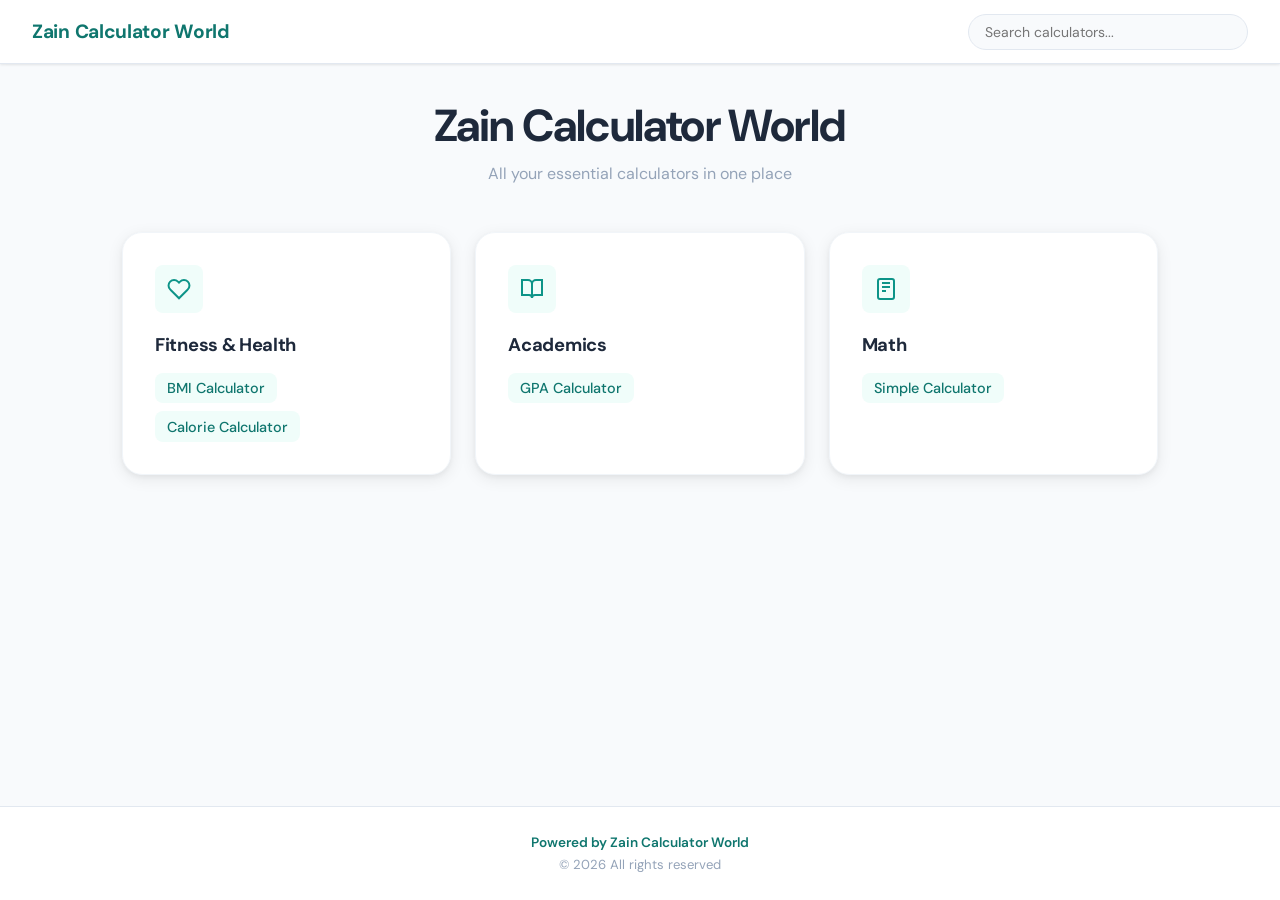
<file: index.html>
<!DOCTYPE html>
<html lang="en">
<head>
  <meta charset="UTF-8" />
  <meta name="viewport" content="width=device-width, initial-scale=1.0" />
  <title>Zain Calculator World</title>
  <link rel="stylesheet" href="style.css" />
</head>
<body>

  <div class="bg-blur"></div>

  <nav class="navbar">
    <div class="nav-brand">
      <a href="index.html" class="brand-link">Zain Calculator World</a>
    </div>
    <div class="nav-search">
      <input
        type="text"
        id="searchInput"
        placeholder="Search calculators..."
        autocomplete="off"
      />
      <div class="search-dropdown" id="searchDropdown"></div>
    </div>
  </nav>

  <main class="main-content">

    <div class="hero-title">
      <h1>Zain Calculator World</h1>
      <p>All your essential calculators in one place</p>
    </div>

    <div class="cards-grid">

      <div class="category-card">
        <div class="card-icon">
          <svg viewBox="0 0 24 24" fill="none" stroke="currentColor" stroke-width="2">
            <path d="M20.84 4.61a5.5 5.5 0 0 0-7.78 0L12 5.67l-1.06-1.06a5.5 5.5 0 0 0-7.78 7.78l1.06 1.06L12 21.23l7.78-7.78 1.06-1.06a5.5 5.5 0 0 0 0-7.78z"/>
          </svg>
        </div>
        <div class="card-title">Fitness &amp; Health</div>
        <ul class="card-list">
          <li><a href="bmi.html">BMI Calculator</a></li>
          <li><a href="calorie.html">Calorie Calculator</a></li>
        </ul>
      </div>

      <div class="category-card">
        <div class="card-icon">
          <svg viewBox="0 0 24 24" fill="none" stroke="currentColor" stroke-width="2">
            <path d="M2 3h6a4 4 0 0 1 4 4v14a3 3 0 0 0-3-3H2z"/>
            <path d="M22 3h-6a4 4 0 0 0-4 4v14a3 3 0 0 1 3-3h7z"/>
          </svg>
        </div>
        <div class="card-title">Academics</div>
        <ul class="card-list">
          <li><a href="gpa.html">GPA Calculator</a></li>
        </ul>
      </div>

      <div class="category-card">
        <div class="card-icon">
          <svg viewBox="0 0 24 24" fill="none" stroke="currentColor" stroke-width="2">
            <rect x="4" y="2" width="16" height="20" rx="2" ry="2"/>
            <line x1="8" y1="6" x2="16" y2="6"/>
            <line x1="8" y1="10" x2="16" y2="10"/>
            <line x1="8" y1="14" x2="12" y2="14"/>
          </svg>
        </div>
        <div class="card-title">Math</div>
        <ul class="card-list">
          <li><a href="calculator.html">Simple Calculator</a></li>
        </ul>
      </div>

    </div>

  </main>

  <footer class="footer">
    <p>Powered by Zain Calculator World</p>
    <p>&copy; 2026 All rights reserved</p>
  </footer>

  <script src="search.js"></script>

</body>
</html>
</file>
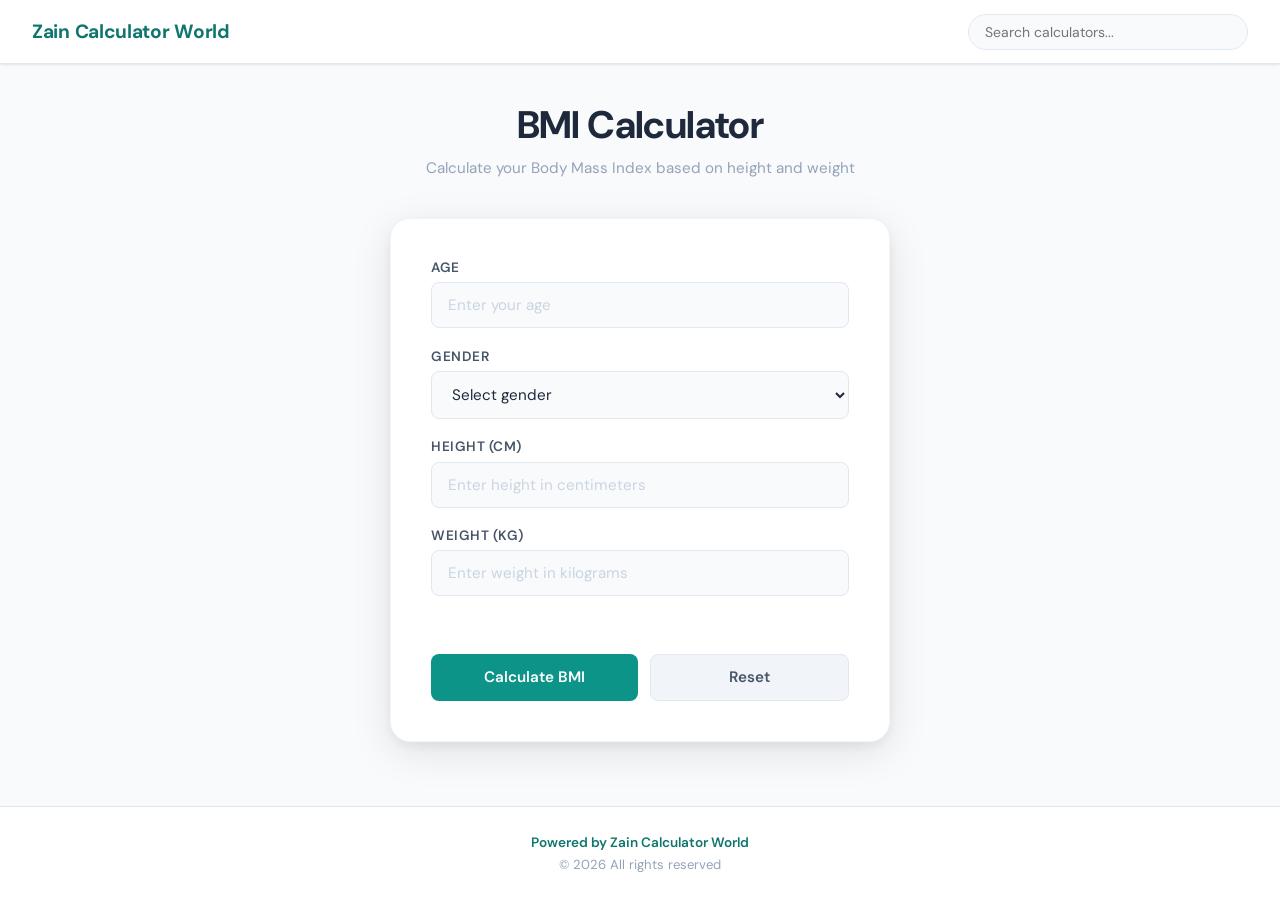
<file: bmi.html>
<!DOCTYPE html>
<html lang="en">
<head>
  <meta charset="UTF-8" />
  <meta name="viewport" content="width=device-width, initial-scale=1.0" />
  <title>BMI Calculator — Zain Calculator World</title>
  <link rel="stylesheet" href="style.css" />
</head>
<body>

  <div class="bg-blur"></div>

  <nav class="navbar">
    <div class="nav-brand">
      <a href="index.html" class="brand-link">Zain Calculator World</a>
    </div>
    <div class="nav-search">
      <input
        type="text"
        id="searchInput"
        placeholder="Search calculators..."
        autocomplete="off"
      />
      <div class="search-dropdown" id="searchDropdown"></div>
    </div>
  </nav>

  <main class="main-content">

    <div class="page-header">
      <h1>BMI Calculator</h1>
      <p>Calculate your Body Mass Index based on height and weight</p>
    </div>

    <div class="calc-wrapper">
      <div class="calc-card">

        <div class="form-group">
          <label for="bmiAge">Age</label>
          <input
            type="number"
            id="bmiAge"
            placeholder="Enter your age"
            min="1"
            max="120"
          />
        </div>

        <div class="form-group">
          <label for="bmiGender">Gender</label>
          <select id="bmiGender">
            <option value="">Select gender</option>
            <option value="male">Male</option>
            <option value="female">Female</option>
          </select>
        </div>

        <div class="form-group">
          <label for="bmiHeight">Height (cm)</label>
          <input
            type="number"
            id="bmiHeight"
            placeholder="Enter height in centimeters"
            min="50"
            max="300"
          />
        </div>

        <div class="form-group">
          <label for="bmiWeight">Weight (kg)</label>
          <input
            type="number"
            id="bmiWeight"
            placeholder="Enter weight in kilograms"
            min="1"
            max="500"
          />
        </div>

        <div class="form-group">
          <span class="error-msg" id="bmiError"></span>
        </div>

        <div class="btn-row">
          <button class="btn-primary" id="calculateBmiBtn">Calculate BMI</button>
          <button class="btn-secondary" id="resetBmiBtn">Reset</button>
        </div>

        <div class="result-box" id="bmiResult" style="display:none;">
          <span class="result-label">Your BMI</span>
          <span class="result-value" id="bmiValue">0.0</span>
          <span class="result-unit" id="bmiCategory"></span>
        </div>

        <div class="bmi-scale" id="bmiScale" style="display:none;">
          <div class="scale-row">
            <span class="scale-dot underweight"></span>
            <span>Underweight — BMI below 18.5</span>
          </div>
          <div class="scale-row">
            <span class="scale-dot normal"></span>
            <span>Normal Weight — BMI 18.5 to 24.9</span>
          </div>
          <div class="scale-row">
            <span class="scale-dot overweight"></span>
            <span>Overweight — BMI 25 to 29.9</span>
          </div>
          <div class="scale-row">
            <span class="scale-dot obese"></span>
            <span>Obese — BMI 30 and above</span>
          </div>
        </div>

      </div>
    </div>

  </main>

  <footer class="footer">
    <p>Powered by Zain Calculator World</p>
    <p>&copy; 2026 All rights reserved</p>
  </footer>

  <script src="search.js"></script>
  <script src="bmi.js"></script>

</body>
</html>
</file>
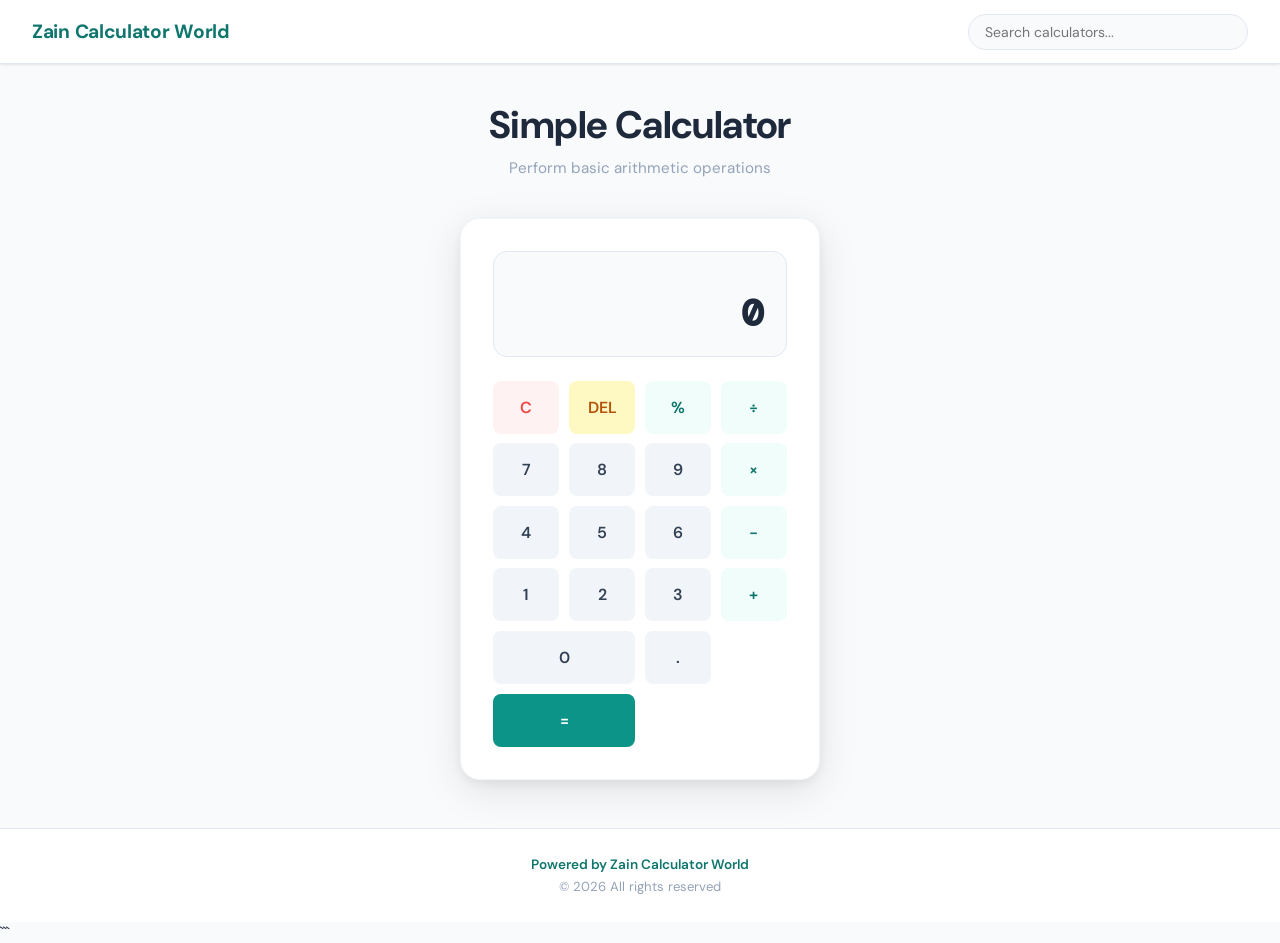
<file: calculator.html>
<!DOCTYPE html>
<html lang="en">
<head>
  <meta charset="UTF-8" />
  <meta name="viewport" content="width=device-width, initial-scale=1.0" />
  <title>Simple Calculator — Zain Calculator World</title>
  <link rel="stylesheet" href="style.css" />
</head>
<body>

  <div class="bg-blur"></div>

  <nav class="navbar">
    <div class="nav-brand">
      <a href="index.html" class="brand-link">Zain Calculator World</a>
    </div>
    <div class="nav-search">
      <input
        type="text"
        id="searchInput"
        placeholder="Search calculators..."
        autocomplete="off"
      />
      <div class="search-dropdown" id="searchDropdown"></div>
    </div>
  </nav>

  <main class="main-content">

    <div class="page-header">
      <h1>Simple Calculator</h1>
      <p>Perform basic arithmetic operations</p>
    </div>

    <div class="calc-wrapper">
      <div class="simple-calc-card">

        <div class="calc-screen">
          <div class="calc-expression" id="calcExpression"></div>
          <div class="calc-display" id="calcDisplay">0</div>
        </div>

        <div class="calc-buttons">

          <button class="calc-btn btn-clear" id="btnClear">C</button>
          <button class="calc-btn btn-backspace" id="btnBackspace">DEL</button>
          <button class="calc-btn btn-operator" data-value="%" >%</button>
          <button class="calc-btn btn-operator" data-value="/">÷</button>

          <button class="calc-btn btn-number" data-value="7">7</button>
          <button class="calc-btn btn-number" data-value="8">8</button>
          <button class="calc-btn btn-number" data-value="9">9</button>
          <button class="calc-btn btn-operator" data-value="*">×</button>

          <button class="calc-btn btn-number" data-value="4">4</button>
          <button class="calc-btn btn-number" data-value="5">5</button>
          <button class="calc-btn btn-number" data-value="6">6</button>
          <button class="calc-btn btn-operator" data-value="-">−</button>

          <button class="calc-btn btn-number" data-value="1">1</button>
          <button class="calc-btn btn-number" data-value="2">2</button>
          <button class="calc-btn btn-number" data-value="3">3</button>
          <button class="calc-btn btn-operator" data-value="+">+</button>

          <button class="calc-btn btn-number span-two" data-value="0">0</button>
          <button class="calc-btn btn-number" data-value=".">.</button>
          <button class="calc-btn btn-equals" id="btnEquals">=</button>

        </div>

      </div>
    </div>

  </main>

  <footer class="footer">
    <p>Powered by Zain Calculator World</p>
    <p>&copy; 2026 All rights reserved</p>
  </footer>

  <script src="search.js"></script>
  <script src="calculator.js"></script>

</body>
</html>
```
</file>
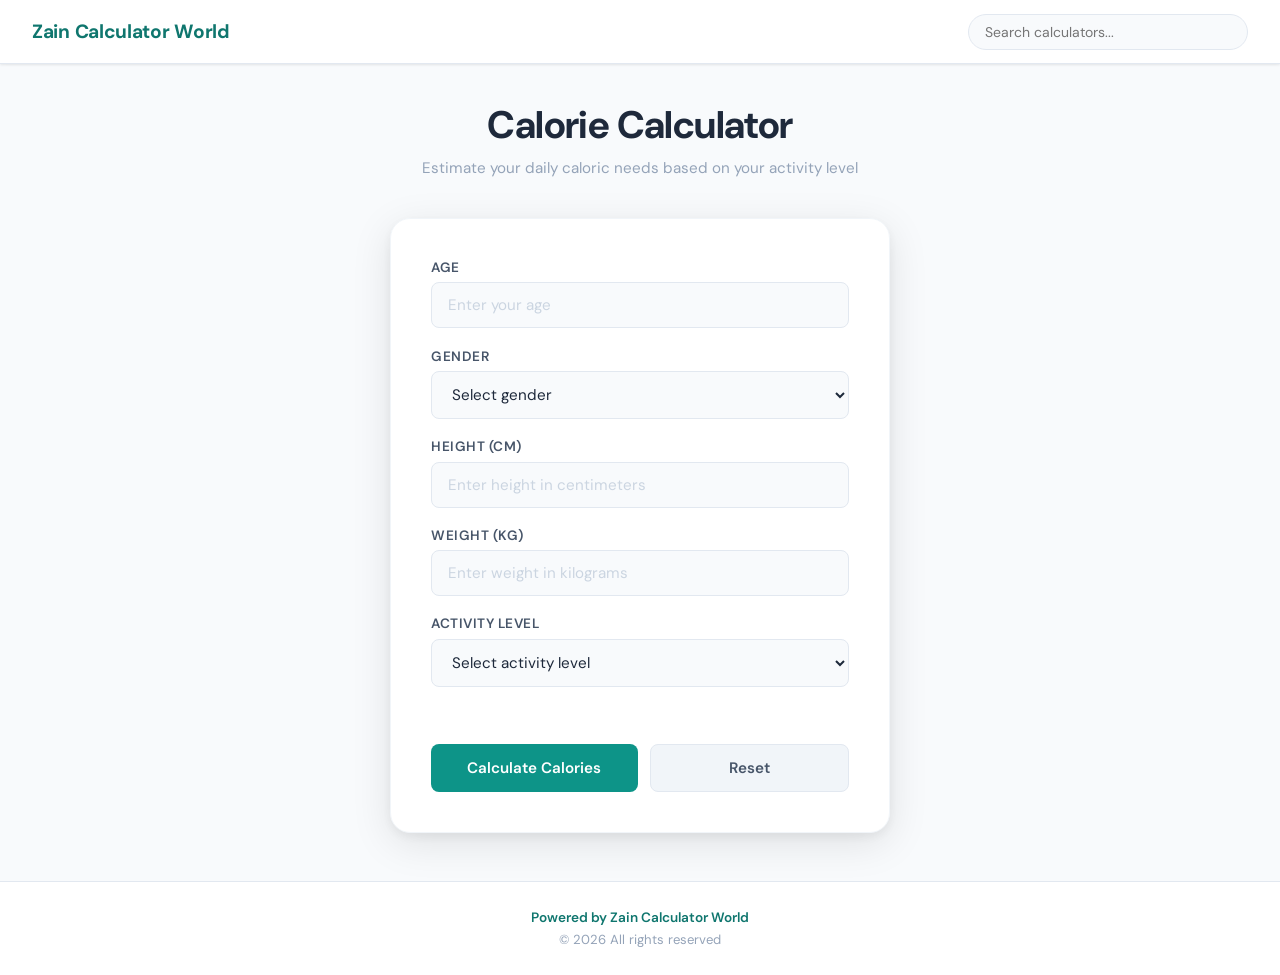
<file: calorie.html>
<!DOCTYPE html>
<html lang="en">
<head>
  <meta charset="UTF-8" />
  <meta name="viewport" content="width=device-width, initial-scale=1.0" />
  <title>Calorie Calculator — Zain Calculator World</title>
  <link rel="stylesheet" href="style.css" />
</head>
<body>

  <div class="bg-blur"></div>

  <nav class="navbar">
    <div class="nav-brand">
      <a href="index.html" class="brand-link">Zain Calculator World</a>
    </div>
    <div class="nav-search">
      <input
        type="text"
        id="searchInput"
        placeholder="Search calculators..."
        autocomplete="off"
      />
      <div class="search-dropdown" id="searchDropdown"></div>
    </div>
  </nav>

  <main class="main-content">

    <div class="page-header">
      <h1>Calorie Calculator</h1>
      <p>Estimate your daily caloric needs based on your activity level</p>
    </div>

    <div class="calc-wrapper">
      <div class="calc-card">

        <div class="form-group">
          <label for="calAge">Age</label>
          <input
            type="number"
            id="calAge"
            placeholder="Enter your age"
            min="1"
            max="120"
          />
        </div>

        <div class="form-group">
          <label for="calGender">Gender</label>
          <select id="calGender">
            <option value="">Select gender</option>
            <option value="male">Male</option>
            <option value="female">Female</option>
          </select>
        </div>

        <div class="form-group">
          <label for="calHeight">Height (cm)</label>
          <input
            type="number"
            id="calHeight"
            placeholder="Enter height in centimeters"
            min="50"
            max="300"
          />
        </div>

        <div class="form-group">
          <label for="calWeight">Weight (kg)</label>
          <input
            type="number"
            id="calWeight"
            placeholder="Enter weight in kilograms"
            min="1"
            max="500"
          />
        </div>

        <div class="form-group">
          <label for="calActivity">Activity Level</label>
          <select id="calActivity">
            <option value="">Select activity level</option>
            <option value="1.2">Sedentary — Little or no exercise</option>
            <option value="1.375">Lightly Active — Exercise 1 to 3 days per week</option>
            <option value="1.55">Moderately Active — Exercise 3 to 5 days per week</option>
            <option value="1.725">Very Active — Hard exercise 6 to 7 days per week</option>
            <option value="1.9">Extra Active — Very hard exercise or physical job</option>
          </select>
        </div>

        <div class="form-group">
          <span class="error-msg" id="calError"></span>
        </div>

        <div class="btn-row">
          <button class="btn-primary" id="calculateCalBtn">Calculate Calories</button>
          <button class="btn-secondary" id="resetCalBtn">Reset</button>
        </div>

        <div class="result-box" id="calResult" style="display:none;">
          <span class="result-label">Daily Calories</span>
          <span class="result-value" id="calValue">0</span>
          <span class="result-unit">kcal / day</span>
          <span class="result-note" id="calNote"></span>
        </div>

        <div class="calorie-breakdown" id="calBreakdown" style="display:none;">
          <h3>Calorie Goals Breakdown</h3>
          <div class="breakdown-grid">
            <div class="breakdown-item">
              <span class="b-label">Weight Loss</span>
              <span class="b-value" id="weightLoss">0</span>
              <span class="b-unit">kcal / day</span>
            </div>
            <div class="breakdown-item highlight">
              <span class="b-label">Maintain Weight</span>
              <span class="b-value" id="maintain">0</span>
              <span class="b-unit">kcal / day</span>
            </div>
            <div class="breakdown-item">
              <span class="b-label">Weight Gain</span>
              <span class="b-value" id="weightGain">0</span>
              <span class="b-unit">kcal / day</span>
            </div>
          </div>
        </div>

      </div>
    </div>

  </main>

  <footer class="footer">
    <p>Powered by Zain Calculator World</p>
    <p>&copy; 2026 All rights reserved</p>
  </footer>

  <script src="search.js"></script>
  <script src="calorie.js"></script>

</body>
</html>
</file>
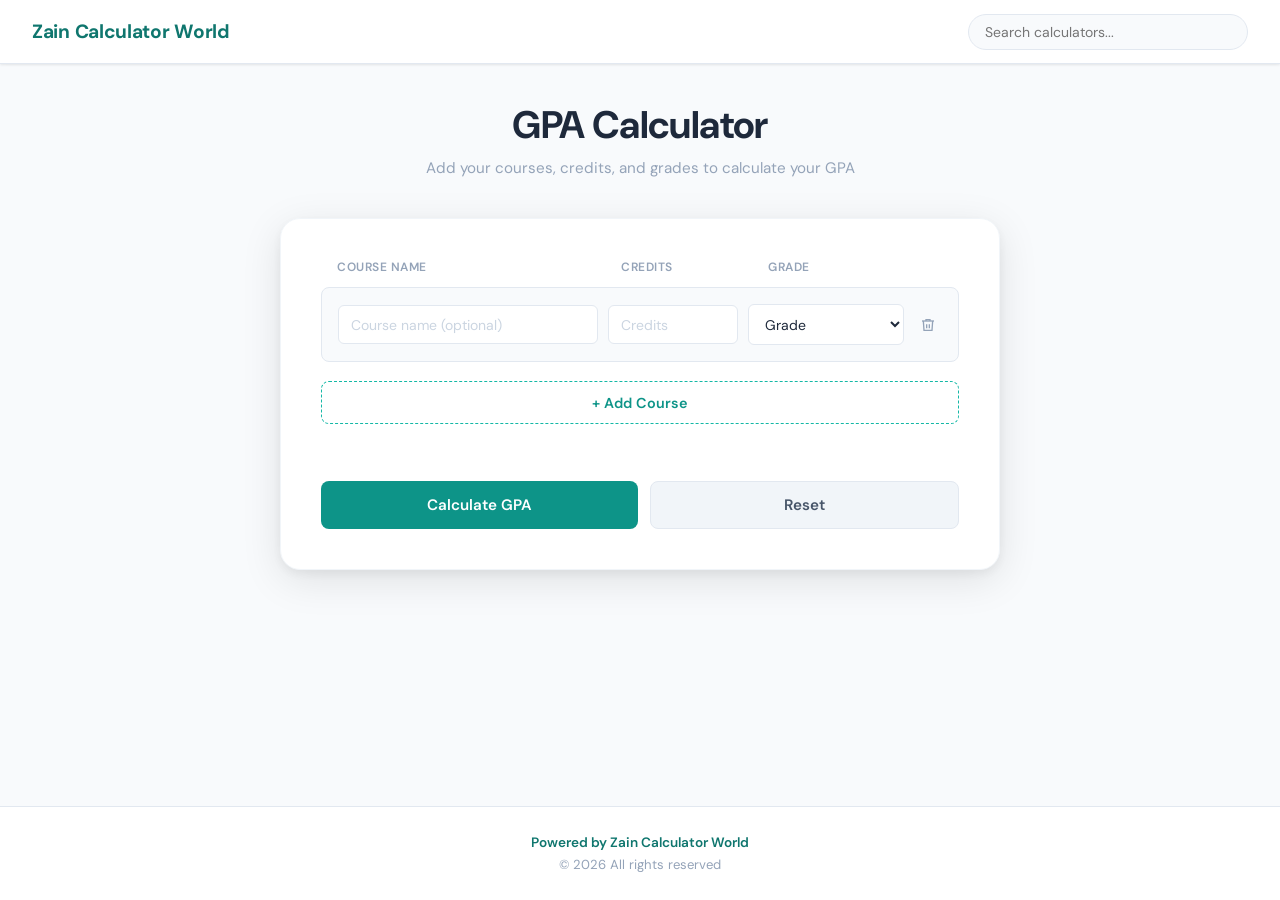
<file: gpa.html>
<!DOCTYPE html>
<html lang="en">
<head>
  <meta charset="UTF-8" />
  <meta name="viewport" content="width=device-width, initial-scale=1.0" />
  <title>GPA Calculator — Zain Calculator World</title>
  <link rel="stylesheet" href="style.css" />
</head>
<body>

  <div class="bg-blur"></div>

  <nav class="navbar">
    <div class="nav-brand">
      <a href="index.html" class="brand-link">Zain Calculator World</a>
    </div>
    <div class="nav-search">
      <input
        type="text"
        id="searchInput"
        placeholder="Search calculators..."
        autocomplete="off"
      />
      <div class="search-dropdown" id="searchDropdown"></div>
    </div>
  </nav>

  <main class="main-content">

    <div class="page-header">
      <h1>GPA Calculator</h1>
      <p>Add your courses, credits, and grades to calculate your GPA</p>
    </div>

    <div class="calc-wrapper">
      <div class="calc-card wide-card">

        <div id="coursesContainer"></div>

        <button class="btn-add" id="addCourseBtn">+ Add Course</button>

        <div class="form-group">
          <span class="error-msg" id="gpaError"></span>
        </div>

        <div class="btn-row">
          <button class="btn-primary" id="calculateGpaBtn">Calculate GPA</button>
          <button class="btn-secondary" id="resetGpaBtn">Reset</button>
        </div>

        <div class="result-box" id="gpaResult" style="display:none;">
          <span class="result-label">Your GPA</span>
          <span class="result-value" id="gpaValue">0.00</span>
          <span class="result-unit">out of 4.00</span>
          <span class="result-note" id="gpaNote"></span>
        </div>

      </div>
    </div>

  </main>

  <footer class="footer">
    <p>Powered by Zain Calculator World</p>
    <p>&copy; 2026 All rights reserved</p>
  </footer>

  <script src="search.js"></script>
  <script src="gpa.js"></script>

</body>
</html>
</file>
<file: style.css>
@import url('https://fonts.googleapis.com/css2?family=DM+Sans:wght@300;400;500;600;700&family=DM+Mono:wght@400;500&display=swap');

*, *::before, *::after {
  box-sizing: border-box;
  margin: 0;
  padding: 0;
}

:root {
  --teal: #0d9488;
  --teal-light: #14b8a6;
  --teal-dark: #0f766e;
  --teal-bg: #f0fdfa;
  --white: #ffffff;
  --grey-50: #f8fafc;
  --grey-100: #f1f5f9;
  --grey-200: #e2e8f0;
  --grey-300: #cbd5e1;
  --grey-400: #94a3b8;
  --grey-600: #475569;
  --grey-700: #334155;
  --grey-800: #1e293b;
  --shadow-sm: 0 1px 3px rgba(0,0,0,0.06), 0 1px 2px rgba(0,0,0,0.04);
  --shadow-md: 0 4px 16px rgba(0,0,0,0.08), 0 2px 6px rgba(0,0,0,0.05);
  --shadow-lg: 0 10px 40px rgba(0,0,0,0.10), 0 4px 12px rgba(0,0,0,0.06);
  --radius-sm: 8px;
  --radius-md: 14px;
  --radius-lg: 20px;
  --font-main: 'DM Sans', sans-serif;
  --font-mono: 'DM Mono', monospace;
}

html {
  scroll-behavior: smooth;
}

body {
  font-family: var(--font-main);
  background-color: var(--grey-50);
  color: var(--grey-800);
  min-height: 100vh;
  display: flex;
  flex-direction: column;
}

/* ==============================
   NAVBAR
============================== */

.navbar {
  position: fixed;
  top: 0;
  left: 0;
  width: 100%;
  z-index: 1000;
  background: rgba(255,255,255,0.95);
  backdrop-filter: blur(12px);
  -webkit-backdrop-filter: blur(12px);
  border-bottom: 1px solid var(--grey-200);
  box-shadow: var(--shadow-sm);
  display: flex;
  align-items: center;
  justify-content: space-between;
  padding: 0 2rem;
  height: 64px;
}

.nav-brand {
  font-size: 1.2rem;
  font-weight: 700;
  color: var(--teal-dark);
  letter-spacing: -0.3px;
  white-space: nowrap;
}

.brand-link {
  text-decoration: none;
  color: inherit;
}

.brand-link:hover {
  color: var(--teal-light);
}

.nav-search {
  position: relative;
  width: 280px;
}

.nav-search input {
  width: 100%;
  padding: 0.5rem 1rem;
  border: 1.5px solid var(--grey-200);
  border-radius: 50px;
  font-family: var(--font-main);
  font-size: 0.875rem;
  color: var(--grey-800);
  background: var(--grey-50);
  outline: none;
  transition: border-color 0.2s, box-shadow 0.2s;
}

.nav-search input:focus {
  border-color: var(--teal-light);
  box-shadow: 0 0 0 3px rgba(20,184,166,0.12);
  background: var(--white);
}

.search-dropdown {
  position: absolute;
  top: calc(100% + 8px);
  left: 0;
  right: 0;
  background: var(--white);
  border: 1.5px solid var(--grey-200);
  border-radius: var(--radius-sm);
  box-shadow: var(--shadow-md);
  display: none;
  z-index: 9999;
  overflow: hidden;
}

.search-dropdown.visible {
  display: block;
}

.search-item {
  padding: 0.7rem 1rem;
  font-size: 0.875rem;
  color: var(--grey-700);
  cursor: pointer;
  display: flex;
  align-items: center;
  gap: 0.6rem;
  transition: background 0.15s;
}

.search-item:hover {
  background: var(--teal-bg);
  color: var(--teal-dark);
}

.search-item-tag {
  font-size: 0.7rem;
  background: var(--grey-100);
  color: var(--grey-400);
  padding: 2px 6px;
  border-radius: 4px;
  text-transform: uppercase;
  letter-spacing: 0.5px;
}

/* ==============================
   BACKGROUND
============================== */

.bg-blur {
  position: fixed;
  inset: 0;
  z-index: 0;
  background-image: url('https://images.unsplash.com/photo-1587145820266-a5951ee6f620?w=1600&q=60');
  background-size: cover;
  background-position: center;
  filter: blur(3px);
  opacity: 0.06;
  pointer-events: none;
}

/* ==============================
   MAIN CONTENT
============================== */

.main-content {
  position: relative;
  z-index: 1;
  flex: 1;
  padding: 100px 2rem 3rem;
  max-width: 1100px;
  margin: 0 auto;
  width: 100%;
}

/* ==============================
   HOME PAGE
============================== */

.hero-title {
  text-align: center;
  margin-bottom: 3rem;
}

.hero-title h1 {
  font-size: clamp(1.8rem, 4vw, 2.8rem);
  font-weight: 700;
  color: var(--grey-800);
  letter-spacing: -0.8px;
  line-height: 1.2;
  margin-bottom: 0.6rem;
}

.hero-title p {
  font-size: 1rem;
  color: var(--grey-400);
  font-weight: 400;
}

.cards-grid {
  display: grid;
  grid-template-columns: repeat(auto-fit, minmax(280px, 1fr));
  gap: 1.5rem;
}

.category-card {
  background: var(--white);
  border-radius: var(--radius-lg);
  padding: 2rem;
  box-shadow: var(--shadow-md);
  border: 1.5px solid var(--grey-100);
  cursor: pointer;
  transition: transform 0.2s ease, box-shadow 0.2s ease, border-color 0.2s ease;
}

.category-card:hover {
  transform: translateY(-4px);
  box-shadow: var(--shadow-lg);
  border-color: var(--teal-light);
}

.card-icon {
  width: 48px;
  height: 48px;
  background: var(--teal-bg);
  border-radius: var(--radius-sm);
  display: flex;
  align-items: center;
  justify-content: center;
  margin-bottom: 1.2rem;
  color: var(--teal);
}

.card-icon svg {
  width: 24px;
  height: 24px;
}

.card-title {
  font-size: 1.15rem;
  font-weight: 700;
  color: var(--grey-800);
  margin-bottom: 1rem;
  letter-spacing: -0.3px;
}

.card-list {
  list-style: none;
  display: flex;
  flex-direction: column;
  gap: 0.5rem;
}

.card-list li a {
  text-decoration: none;
  color: var(--teal-dark);
  font-size: 0.9rem;
  font-weight: 500;
  padding: 0.4rem 0.75rem;
  border-radius: var(--radius-sm);
  display: inline-block;
  background: var(--teal-bg);
  transition: background 0.15s, color 0.15s;
}

.card-list li a:hover {
  background: var(--teal);
  color: var(--white);
}

/* ==============================
   PAGE HEADER (INNER PAGES)
============================== */

.page-header {
  text-align: center;
  margin-bottom: 2.5rem;
}

.page-header h1 {
  font-size: clamp(1.6rem, 3.5vw, 2.4rem);
  font-weight: 700;
  color: var(--grey-800);
  letter-spacing: -0.6px;
  margin-bottom: 0.5rem;
}

.page-header p {
  font-size: 0.95rem;
  color: var(--grey-400);
}

/* ==============================
   CALC WRAPPER & CARD
============================== */

.calc-wrapper {
  display: flex;
  justify-content: center;
  align-items: flex-start;
}

.calc-card {
  background: var(--white);
  border-radius: var(--radius-lg);
  padding: 2.5rem;
  box-shadow: var(--shadow-lg);
  border: 1.5px solid var(--grey-100);
  width: 100%;
  max-width: 500px;
  display: flex;
  flex-direction: column;
  gap: 1.2rem;
}

.wide-card {
  max-width: 720px;
}

/* ==============================
   FORM ELEMENTS
============================== */

.form-group {
  display: flex;
  flex-direction: column;
  gap: 0.4rem;
}

.form-group label {
  font-size: 0.85rem;
  font-weight: 600;
  color: var(--grey-600);
  text-transform: uppercase;
  letter-spacing: 0.5px;
}

.form-group input,
.form-group select {
  padding: 0.75rem 1rem;
  border: 1.5px solid var(--grey-200);
  border-radius: var(--radius-sm);
  font-family: var(--font-main);
  font-size: 0.95rem;
  color: var(--grey-800);
  background: var(--grey-50);
  outline: none;
  transition: border-color 0.2s, box-shadow 0.2s;
}

.form-group input:focus,
.form-group select:focus {
  border-color: var(--teal-light);
  box-shadow: 0 0 0 3px rgba(20,184,166,0.12);
  background: var(--white);
}

.form-group input::placeholder {
  color: var(--grey-300);
}

.error-msg {
  font-size: 0.85rem;
  color: #ef4444;
  font-weight: 500;
  min-height: 1.2rem;
}

/* ==============================
   BUTTONS
============================== */

.btn-row {
  display: flex;
  gap: 0.75rem;
  flex-wrap: wrap;
}

.btn-primary {
  background: var(--teal);
  color: var(--white);
  border: none;
  padding: 0.8rem 1.8rem;
  border-radius: var(--radius-sm);
  font-family: var(--font-main);
  font-size: 0.95rem;
  font-weight: 600;
  cursor: pointer;
  transition: background 0.2s, transform 0.1s;
  flex: 1;
}

.btn-primary:hover {
  background: var(--teal-dark);
}

.btn-primary:active {
  transform: scale(0.98);
}

.btn-secondary {
  background: var(--grey-100);
  color: var(--grey-600);
  border: 1.5px solid var(--grey-200);
  padding: 0.8rem 1.5rem;
  border-radius: var(--radius-sm);
  font-family: var(--font-main);
  font-size: 0.95rem;
  font-weight: 600;
  cursor: pointer;
  transition: background 0.2s;
  flex: 1;
}

.btn-secondary:hover {
  background: var(--grey-200);
}

.btn-add {
  background: transparent;
  color: var(--teal);
  border: 1.5px dashed var(--teal-light);
  padding: 0.7rem 1.2rem;
  border-radius: var(--radius-sm);
  font-family: var(--font-main);
  font-size: 0.9rem;
  font-weight: 600;
  cursor: pointer;
  transition: background 0.2s, color 0.2s;
  width: 100%;
}

.btn-add:hover {
  background: var(--teal-bg);
}

/* ==============================
   RESULT BOX
============================== */

.result-box {
  background: var(--teal-bg);
  border: 2px solid var(--teal-light);
  border-radius: var(--radius-md);
  padding: 1.8rem;
  display: flex;
  flex-direction: column;
  align-items: center;
  gap: 0.4rem;
  text-align: center;
}

.result-label {
  font-size: 0.8rem;
  font-weight: 600;
  color: var(--teal-dark);
  text-transform: uppercase;
  letter-spacing: 1px;
}

.result-value {
  font-size: 3rem;
  font-weight: 700;
  color: var(--teal-dark);
  font-family: var(--font-mono);
  line-height: 1;
}

.result-unit {
  font-size: 0.85rem;
  color: var(--teal);
  font-weight: 500;
}

.result-note {
  font-size: 0.95rem;
  color: var(--grey-600);
  font-weight: 500;
  margin-top: 0.2rem;
}

/* ==============================
   BMI SCALE
============================== */

.bmi-scale {
  display: flex;
  flex-direction: column;
  gap: 0.5rem;
  padding: 1.2rem;
  background: var(--grey-50);
  border-radius: var(--radius-sm);
  border: 1px solid var(--grey-200);
}

.scale-row {
  display: flex;
  align-items: center;
  gap: 0.6rem;
  font-size: 0.85rem;
  color: var(--grey-600);
}

.scale-dot {
  width: 12px;
  height: 12px;
  border-radius: 50%;
  flex-shrink: 0;
}

.scale-dot.underweight { background: #60a5fa; }
.scale-dot.normal { background: #34d399; }
.scale-dot.overweight { background: #fbbf24; }
.scale-dot.obese { background: #f87171; }

/* ==============================
   CALORIE BREAKDOWN
============================== */

.calorie-breakdown {
  padding: 1.5rem;
  background: var(--grey-50);
  border-radius: var(--radius-md);
  border: 1px solid var(--grey-200);
}

.calorie-breakdown h3 {
  font-size: 0.9rem;
  font-weight: 600;
  color: var(--grey-600);
  text-transform: uppercase;
  letter-spacing: 0.5px;
  margin-bottom: 1rem;
}

.breakdown-grid {
  display: grid;
  grid-template-columns: repeat(3, 1fr);
  gap: 1rem;
}

.breakdown-item {
  display: flex;
  flex-direction: column;
  align-items: center;
  gap: 0.25rem;
  padding: 1rem 0.5rem;
  border-radius: var(--radius-sm);
  background: var(--white);
  border: 1.5px solid var(--grey-200);
  text-align: center;
}

.breakdown-item.highlight {
  border-color: var(--teal-light);
  background: var(--teal-bg);
}

.b-label {
  font-size: 0.75rem;
  font-weight: 600;
  color: var(--grey-400);
  text-transform: uppercase;
  letter-spacing: 0.5px;
}

.b-value {
  font-size: 1.4rem;
  font-weight: 700;
  color: var(--teal-dark);
  font-family: var(--font-mono);
}

.b-unit {
  font-size: 0.72rem;
  color: var(--grey-400);
}

/* ==============================
   GPA — COURSE ROW
============================== */

#coursesContainer {
  display: flex;
  flex-direction: column;
  gap: 0.75rem;
}

.course-row {
  display: grid;
  grid-template-columns: 2fr 1fr 1.2fr auto;
  gap: 0.6rem;
  align-items: center;
  padding: 1rem;
  background: var(--grey-50);
  border-radius: var(--radius-sm);
  border: 1px solid var(--grey-200);
}

.course-row input,
.course-row select {
  padding: 0.6rem 0.75rem;
  border: 1.5px solid var(--grey-200);
  border-radius: 6px;
  font-family: var(--font-main);
  font-size: 0.875rem;
  color: var(--grey-800);
  background: var(--white);
  outline: none;
  transition: border-color 0.2s;
  width: 100%;
}

.course-row input:focus,
.course-row select:focus {
  border-color: var(--teal-light);
}

.course-row input::placeholder {
  color: var(--grey-300);
}

.btn-remove-course {
  background: none;
  border: none;
  color: var(--grey-400);
  cursor: pointer;
  padding: 0.4rem;
  border-radius: 6px;
  transition: color 0.15s, background 0.15s;
  display: flex;
  align-items: center;
  justify-content: center;
}

.btn-remove-course:hover {
  color: #ef4444;
  background: #fef2f2;
}

.courses-header {
  display: grid;
  grid-template-columns: 2fr 1fr 1.2fr auto;
  gap: 0.6rem;
  padding: 0 1rem;
}

.courses-header span {
  font-size: 0.75rem;
  font-weight: 600;
  color: var(--grey-400);
  text-transform: uppercase;
  letter-spacing: 0.5px;
}

/* ==============================
   SIMPLE CALCULATOR
============================== */

.simple-calc-card {
  background: var(--white);
  border-radius: var(--radius-lg);
  padding: 2rem;
  box-shadow: var(--shadow-lg);
  border: 1.5px solid var(--grey-100);
  width: 100%;
  max-width: 360px;
}

.calc-screen {
  background: var(--grey-50);
  border: 1.5px solid var(--grey-200);
  border-radius: var(--radius-md);
  padding: 1.2rem 1.4rem;
  margin-bottom: 1.5rem;
  text-align: right;
  min-height: 90px;
  display: flex;
  flex-direction: column;
  justify-content: flex-end;
}

.calc-expression {
  font-size: 0.8rem;
  color: var(--grey-400);
  font-family: var(--font-mono);
  min-height: 1.2rem;
  word-break: break-all;
}

.calc-display {
  font-size: 2.4rem;
  font-weight: 700;
  color: var(--grey-800);
  font-family: var(--font-mono);
  line-height: 1.2;
  word-break: break-all;
}

.calc-buttons {
  display: grid;
  grid-template-columns: repeat(4, 1fr);
  gap: 0.6rem;
}

.calc-btn {
  padding: 1rem;
  border: none;
  border-radius: var(--radius-sm);
  font-family: var(--font-main);
  font-size: 1rem;
  font-weight: 600;
  cursor: pointer;
  transition: background 0.15s, transform 0.1s;
  display: flex;
  align-items: center;
  justify-content: center;
}

.calc-btn:active {
  transform: scale(0.94);
}

.btn-number {
  background: var(--grey-100);
  color: var(--grey-700);
}

.btn-number:hover {
  background: var(--grey-200);
}

.btn-operator {
  background: var(--teal-bg);
  color: var(--teal-dark);
}

.btn-operator:hover {
  background: #ccfbf1;
}

.btn-clear {
  background: #fef2f2;
  color: #ef4444;
}

.btn-clear:hover {
  background: #fee2e2;
}

.btn-backspace {
  background: #fef9c3;
  color: #b45309;
}

.btn-backspace:hover {
  background: #fef08a;
}

.btn-equals {
  background: var(--teal);
  color: var(--white);
  grid-column: span 2;
}

.btn-equals:hover {
  background: var(--teal-dark);
}

.span-two {
  grid-column: span 2;
}

.btn-zero {
  grid-column: span 1;
}

/* ==============================
   FOOTER
============================== */

.footer {
  position: relative;
  z-index: 1;
  background: var(--white);
  border-top: 1px solid var(--grey-200);
  text-align: center;
  padding: 1.5rem 2rem;
}

.footer p {
  font-size: 0.82rem;
  color: var(--grey-400);
  line-height: 1.7;
}

.footer p:first-child {
  color: var(--teal-dark);
  font-weight: 600;
  font-size: 0.85rem;
}

/* ==============================
   RESPONSIVE
============================== */

@media (max-width: 640px) {
  .navbar {
    padding: 0 1rem;
    gap: 0.75rem;
  }

  .nav-brand {
    font-size: 1rem;
  }

  .nav-search {
    width: 180px;
  }

  .main-content {
    padding: 90px 1rem 2.5rem;
  }

  .calc-card {
    padding: 1.5rem;
  }

  .course-row {
    grid-template-columns: 1fr 1fr;
    grid-template-rows: auto auto;
  }

  .courses-header {
    display: none;
  }

  .btn-remove-course {
    grid-column: span 2;
    justify-content: flex-end;
  }

  .breakdown-grid {
    grid-template-columns: 1fr;
  }
}
</file>
